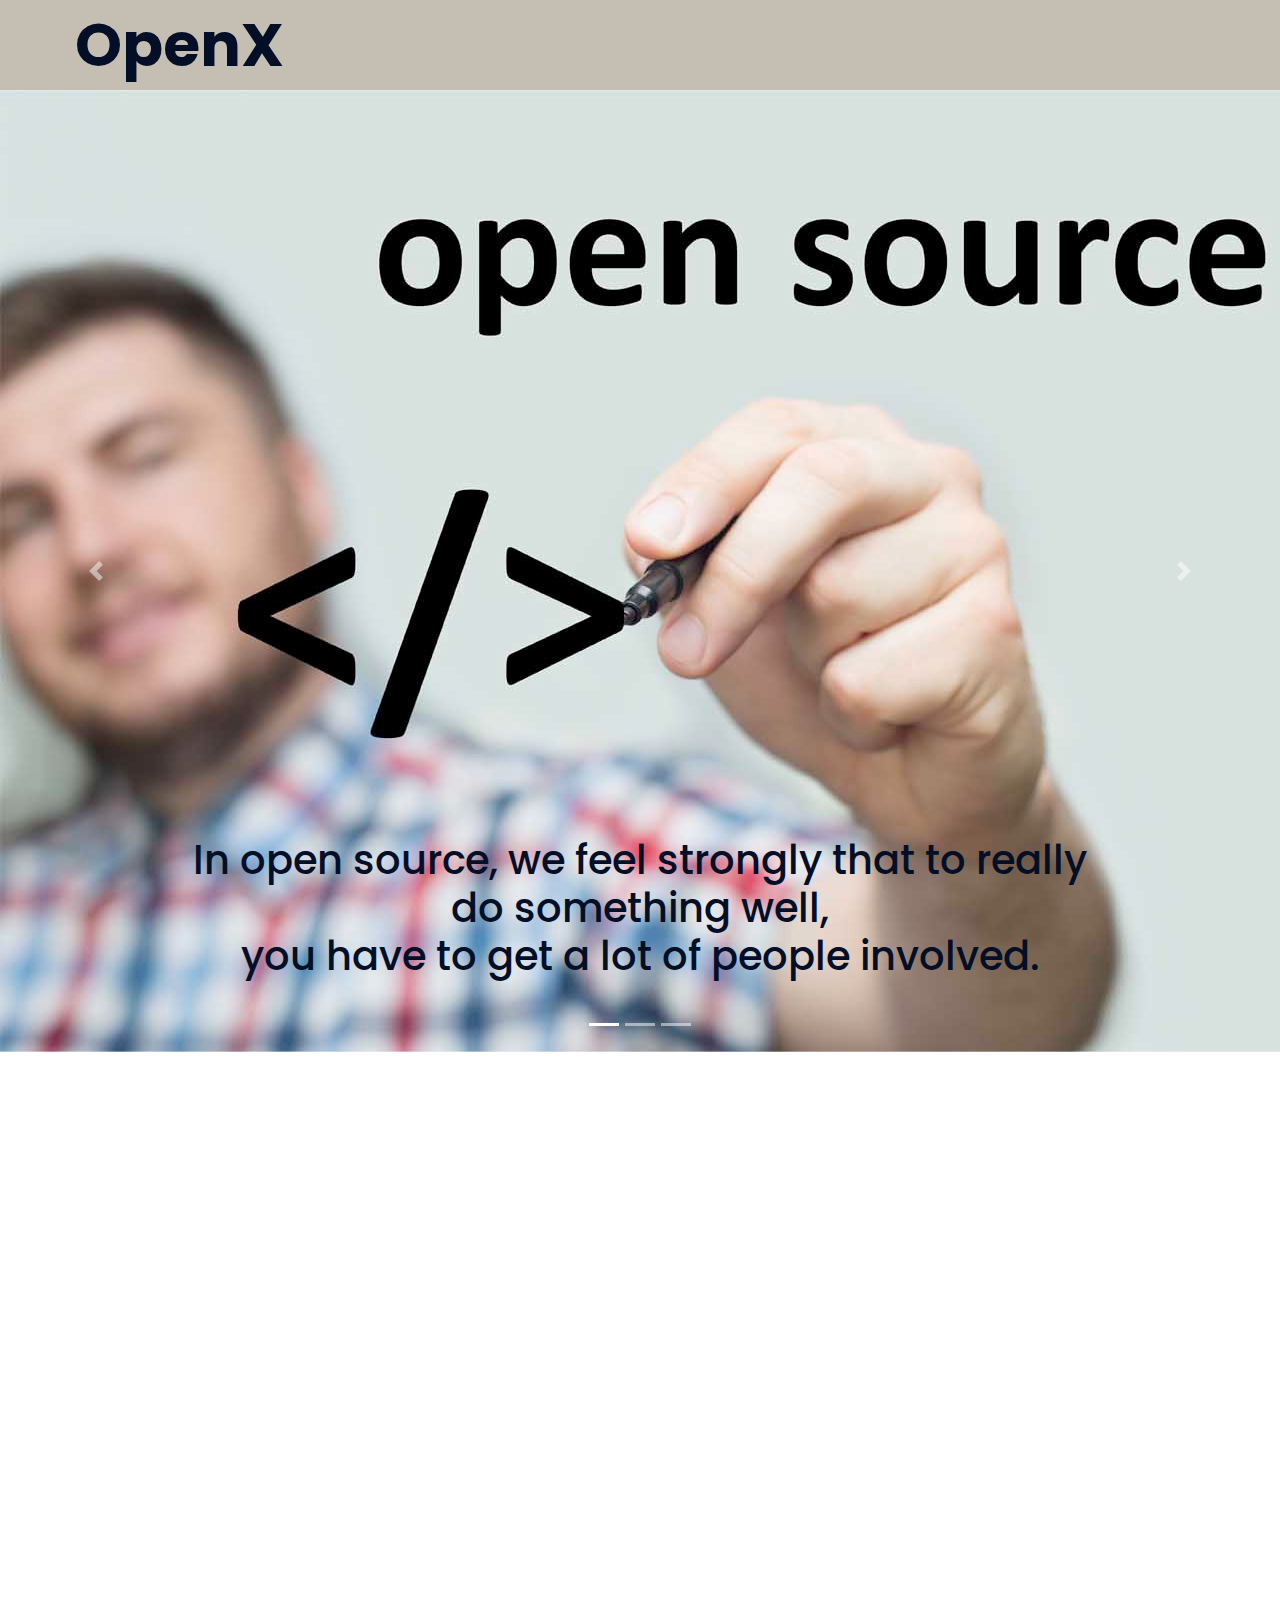
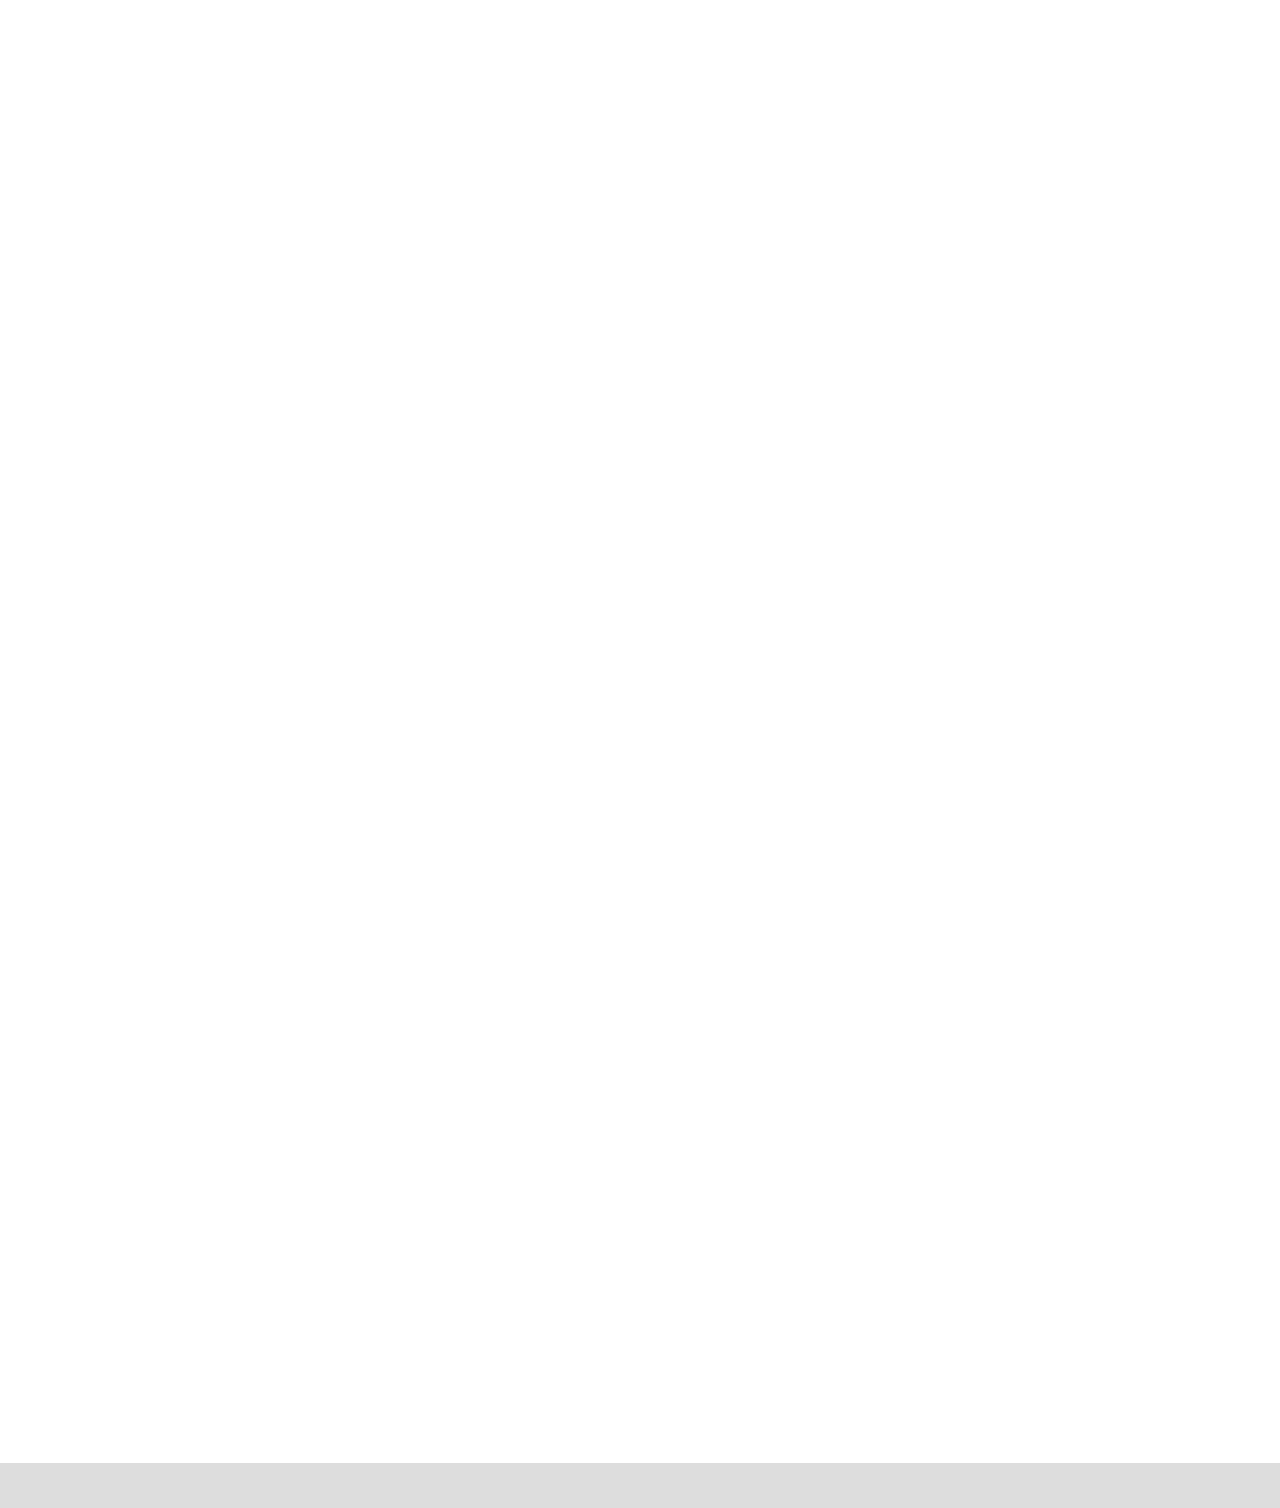
<file: construction-company-website-template/index.html>
<!DOCTYPE html>
<html lang="en">
    <head>
        <meta charset="utf-8">
        <title>OpenX</title>
        <meta content="width=device-width, initial-scale=1.0" name="viewport">
        <meta content="Construction Company Website Template" name="keywords">
        <meta content="Construction Company Website Template" name="description">

        <!-- Favicon -->
        <link href="img/favicon.ico" rel="icon">

        <!-- Google Font -->
        <link href="https://fonts.googleapis.com/css2?family=Poppins:wght@100;200;300;400;500;600;700;800;900&display=swap" rel="stylesheet">

        <!-- CSS Libraries -->
        <link href="https://stackpath.bootstrapcdn.com/bootstrap/4.4.1/css/bootstrap.min.css" rel="stylesheet">
        <link href="https://cdnjs.cloudflare.com/ajax/libs/font-awesome/5.10.0/css/all.min.css" rel="stylesheet">
        <link href="lib/flaticon/font/flaticon.css" rel="stylesheet"> 
        <link href="lib/animate/animate.min.css" rel="stylesheet">
        <link href="lib/owlcarousel/assets/owl.carousel.min.css" rel="stylesheet">
        <link href="lib/lightbox/css/lightbox.min.css" rel="stylesheet">
        <link href="lib/slick/slick.css" rel="stylesheet">
        <link href="lib/slick/slick-theme.css" rel="stylesheet">

        <!-- Template Stylesheet -->
        <link href="css/style.css" rel="stylesheet">
    </head>

    <body>
        <div class="wrapper">
            <!-- Top Bar Start -->
            <div class="top-bar">
                <div class="container-fluid">
                    <div class="row align-items-center">
                        <div class="col-lg-4 col-md-12">
                            <div class="logo">
                                <a href="index.html">
                                    <h1>OpenX</h1>
                                    <!-- <img src="img/logo.jpg" alt="Logo"> -->
                                </a>
                            </div>
                        </div>
                    </div>
                </div>
            </div>
            <!-- Top Bar End -->
 
            <!-- Carousel Start -->
            <div id="carousel" class="carousel slide" data-ride="carousel">
                <ol class="carousel-indicators">
                    <li data-target="#carousel" data-slide-to="0" class="active"></li>
                    <li data-target="#carousel" data-slide-to="1"></li>
                    <li data-target="#carousel" data-slide-to="2"></li>
                </ol>
                <div class="carousel-inner">
                    <div class="carousel-item active">
                        <img src="img/carousel-1.jpg" alt="Carousel Image">
                        <div class="carousel-caption">
                            <h1 class="animated fadeInRight">In open source, we feel strongly that to really do something well, <br>you have to get a lot of people involved.</h1>
                            <a class="btn animated fadeInUp" href="https://htmlcodex.com/construction-company-website-template"></a>
                        </div>
                    </div>

                    <div class="carousel-item">
                        <img src="img/carousel-2.jpg" alt="Carousel Image">
                        <div class="carousel-caption">
                            <p class="animated fadeInRight">Professional Builder</p>
                            <h1 class="animated fadeInLeft">We Build Your Home</h1>
                            <a class="btn animated fadeInUp" href="https://htmlcodex.com/construction-company-website-template">Contribute here</a>
                        </div>
                    </div>

                    <div class="carousel-item">
                        <img src="img/carousel-3.jpg" alt="Carousel Image">
                        <div class="carousel-caption">
                            <p class="animated fadeInRight">We Are Trusted</p>
                            <h1 class="animated fadeInLeft">For Your Dream Home</h1>
                            <a class="btn animated fadeInUp" href="https://htmlcodex.com/construction-company-website-template">Get A Quote</a>
                        </div>
                    </div>
                </div>

                <a class="carousel-control-prev" href="#carousel" role="button" data-slide="prev">
                    <span class="carousel-control-prev-icon" aria-hidden="true"></span>
                    <span class="sr-only">Previous</span>
                </a>
                <a class="carousel-control-next" href="#carousel" role="button" data-slide="next">
                    <span class="carousel-control-next-icon" aria-hidden="true"></span>
                    <span class="sr-only">Next</span>
                </a>
            </div>
            <!-- Carousel End -->

            <!-- About Start -->
            <div class="about wow fadeInUp" data-wow-delay="0.1s">
                <div class="container">
                    <div class="row align-items-center">
                        <div class="col-lg-5 col-md-6">
                            <div class="about-img">
                                <img src="img/about.jpg" alt="Image">
                            </div>
                        </div>
                        <div class="col-lg-7 col-md-6">
                            <div class="section-header text-left">
                                <p>Welcome to Builderz</p>
                                <h2>25 Years Experience</h2>
                            </div>
                            <div class="about-text">
                                <p>
                                    Lorem ipsum dolor sit amet, consectetur adipiscing elit. Phasellus nec pretium mi. Curabitur facilisis ornare velit non vulputate. Aliquam metus tortor, auctor id gravida condimentum, viverra quis sem.
                                </p>
                                <p>
                                    Lorem ipsum dolor sit amet, consectetur adipiscing elit. Phasellus nec pretium mi. Curabitur facilisis ornare velit non vulputate. Aliquam metus tortor, auctor id gravida condimentum, viverra quis sem. Curabitur non nisl nec nisi scelerisque maximus. Aenean consectetur convallis porttitor. Aliquam interdum at lacus non blandit.
                                </p>
                                <a class="btn" href="">Learn More</a>
                            </div>
                        </div>
                    </div>
                </div>
            </div>
            <!-- About End -->


            <!-- Fact Start -->
            <div class="fact">
                <div class="container-fluid">
                    <div class="row counters">
                        <div class="col-md-6 fact-left wow slideInLeft">
                            <div class="row">
                                <div class="col-6">
                                    <div class="fact-icon">
                                        <i class="flaticon-worker"></i>
                                    </div>
                                    <div class="fact-text">
                                        <h2 data-toggle="counter-up">109</h2>
                                        <p>Expert Workers</p>
                                    </div>
                                </div>
                                <div class="col-6">
                                    <div class="fact-icon">
                                        <i class="flaticon-building"></i>
                                    </div>
                                    <div class="fact-text">
                                        <h2 data-toggle="counter-up">485</h2>
                                        <p>Happy Clients</p>
                                    </div>
                                </div>
                            </div>
                        </div>
                        <div class="col-md-6 fact-right wow slideInRight">
                            <div class="row">
                                <div class="col-6">
                                    <div class="fact-icon">
                                        <i class="flaticon-address"></i>
                                    </div>
                                    <div class="fact-text">
                                        <h2 data-toggle="counter-up">789</h2>
                                        <p>Completed Projects</p>
                                    </div>
                                </div>
                                <div class="col-6">
                                    <div class="fact-icon">
                                        <i class="flaticon-crane"></i>
                                    </div>
                                    <div class="fact-text">
                                        <h2 data-toggle="counter-up">890</h2>
                                        <p>Running Projects</p>
                                    </div>
                                </div>
                            </div>
                        </div>
                    </div>
                </div>
            </div>
            <!-- Fact End -->

            <!-- Video Start -->
            <div class="video wow fadeIn" data-wow-delay="0.1s">
                <div class="container">
                    <button type="button" class="btn-play" data-toggle="modal" data-src="https://www.youtube.com/embed/DWRcNpR6Kdc" data-target="#videoModal">
                        <span></span>
                    </button>
                </div>
            </div>
            
            <div class="modal fade" id="videoModal" tabindex="-1" role="dialog" aria-labelledby="exampleModalLabel" aria-hidden="true">
                <div class="modal-dialog" role="document">
                    <div class="modal-content">
                        <div class="modal-body">
                            <button type="button" class="close" data-dismiss="modal" aria-label="Close">
                                <span aria-hidden="true">&times;</span>
                            </button>        
                            <!-- 16:9 aspect ratio -->
                            <div class="embed-responsive embed-responsive-16by9">
                                <iframe class="embed-responsive-item" src="" id="video"  allowscriptaccess="always" allow="autoplay"></iframe>
                            </div>
                        </div>
                    </div>
                </div>
            </div>
            <!-- Video End -->

            <!-- Testimonial Start -->
            <div class="testimonial wow fadeIn" data-wow-delay="0.1s">
                <div class="container">
                    <div class="row">
                        <div class="col-12">
                            <div class="testimonial-slider-nav">
                                <div class="slider-nav"><img src="img/testimonial-1.jpg" alt="Testimonial"></div>
                                <div class="slider-nav"><img src="img/testimonial-2.jpg" alt="Testimonial"></div>
                                <div class="slider-nav"><img src="img/testimonial-3.jpg" alt="Testimonial"></div>
                                <div class="slider-nav"><img src="img/testimonial-4.jpg" alt="Testimonial"></div>
                                <div class="slider-nav"><img src="img/testimonial-1.jpg" alt="Testimonial"></div>
                                <div class="slider-nav"><img src="img/testimonial-2.jpg" alt="Testimonial"></div>
                                <div class="slider-nav"><img src="img/testimonial-3.jpg" alt="Testimonial"></div>
                                <div class="slider-nav"><img src="img/testimonial-4.jpg" alt="Testimonial"></div>
                            </div>
                        </div>
                    </div>
                    <div class="row">
                        <div class="col-12">
                            <div class="testimonial-slider">
                                <div class="slider-item">
                                    <h3>Customer Name</h3>
                                    <h4>profession</h4>
                                    <p>Lorem ipsum dolor sit amet, consectetur adipiscing elit. Phasellus nec pretium mi. Curabitur facilisis ornare velit non vulputate. Aliquam metus tortor, auctor id gravida condimentum, viverra quis sem. Curabitur non nisl nec nisi scelerisque maximus.</p>
                                </div>
                                <div class="slider-item">
                                    <h3>Customer Name</h3>
                                    <h4>profession</h4>
                                    <p>Lorem ipsum dolor sit amet, consectetur adipiscing elit. Phasellus nec pretium mi. Curabitur facilisis ornare velit non vulputate. Aliquam metus tortor, auctor id gravida condimentum, viverra quis sem. Curabitur non nisl nec nisi scelerisque maximus.</p>
                                </div>
                                <div class="slider-item">
                                    <h3>Customer Name</h3>
                                    <h4>profession</h4>
                                    <p>Lorem ipsum dolor sit amet, consectetur adipiscing elit. Phasellus nec pretium mi. Curabitur facilisis ornare velit non vulputate. Aliquam metus tortor, auctor id gravida condimentum, viverra quis sem. Curabitur non nisl nec nisi scelerisque maximus.</p>
                                </div>
                                <div class="slider-item">
                                    <h3>Customer Name</h3>
                                    <h4>profession</h4>
                                    <p>Lorem ipsum dolor sit amet, consectetur adipiscing elit. Phasellus nec pretium mi. Curabitur facilisis ornare velit non vulputate. Aliquam metus tortor, auctor id gravida condimentum, viverra quis sem. Curabitur non nisl nec nisi scelerisque maximus.</p>
                                </div>
                                <div class="slider-item">
                                    <h3>Customer Name</h3>
                                    <h4>profession</h4>
                                    <p>Lorem ipsum dolor sit amet, consectetur adipiscing elit. Phasellus nec pretium mi. Curabitur facilisis ornare velit non vulputate. Aliquam metus tortor, auctor id gravida condimentum, viverra quis sem. Curabitur non nisl nec nisi scelerisque maximus.</p>
                                </div>
                                <div class="slider-item">
                                    <h3>Customer Name</h3>
                                    <h4>profession</h4>
                                    <p>Lorem ipsum dolor sit amet, consectetur adipiscing elit. Phasellus nec pretium mi. Curabitur facilisis ornare velit non vulputate. Aliquam metus tortor, auctor id gravida condimentum, viverra quis sem. Curabitur non nisl nec nisi scelerisque maximus.</p>
                                </div>
                                <div class="slider-item">
                                    <h3>Customer Name</h3>
                                    <h4>profession</h4>
                                    <p>Lorem ipsum dolor sit amet, consectetur adipiscing elit. Phasellus nec pretium mi. Curabitur facilisis ornare velit non vulputate. Aliquam metus tortor, auctor id gravida condimentum, viverra quis sem. Curabitur non nisl nec nisi scelerisque maximus.</p>
                                </div>
                                <div class="slider-item">
                                    <h3>Customer Name</h3>
                                    <h4>profession</h4>
                                    <p>Lorem ipsum dolor sit amet, consectetur adipiscing elit. Phasellus nec pretium mi. Curabitur facilisis ornare velit non vulputate. Aliquam metus tortor, auctor id gravida condimentum, viverra quis sem. Curabitur non nisl nec nisi scelerisque maximus.</p>
                                </div>
                            </div>
                        </div>
                    </div>
                </div>
            </div>
            <!-- Testimonial End -->


            
            <a href="#" class="back-to-top"><i class="fa fa-chevron-up"></i></a>
        </div>

        <!-- JavaScript Libraries -->
        <script src="https://code.jquery.com/jquery-3.4.1.min.js"></script>
        <script src="https://stackpath.bootstrapcdn.com/bootstrap/4.4.1/js/bootstrap.bundle.min.js"></script>
        <script src="lib/easing/easing.min.js"></script>
        <script src="lib/wow/wow.min.js"></script>
        <script src="lib/owlcarousel/owl.carousel.min.js"></script>
        <script src="lib/isotope/isotope.pkgd.min.js"></script>
        <script src="lib/lightbox/js/lightbox.min.js"></script>
        <script src="lib/waypoints/waypoints.min.js"></script>
        <script src="lib/counterup/counterup.min.js"></script>
        <script src="lib/slick/slick.min.js"></script>

        <!-- Template Javascript -->
        <script src="js/main.js"></script>
    </body>
</html>
</file>
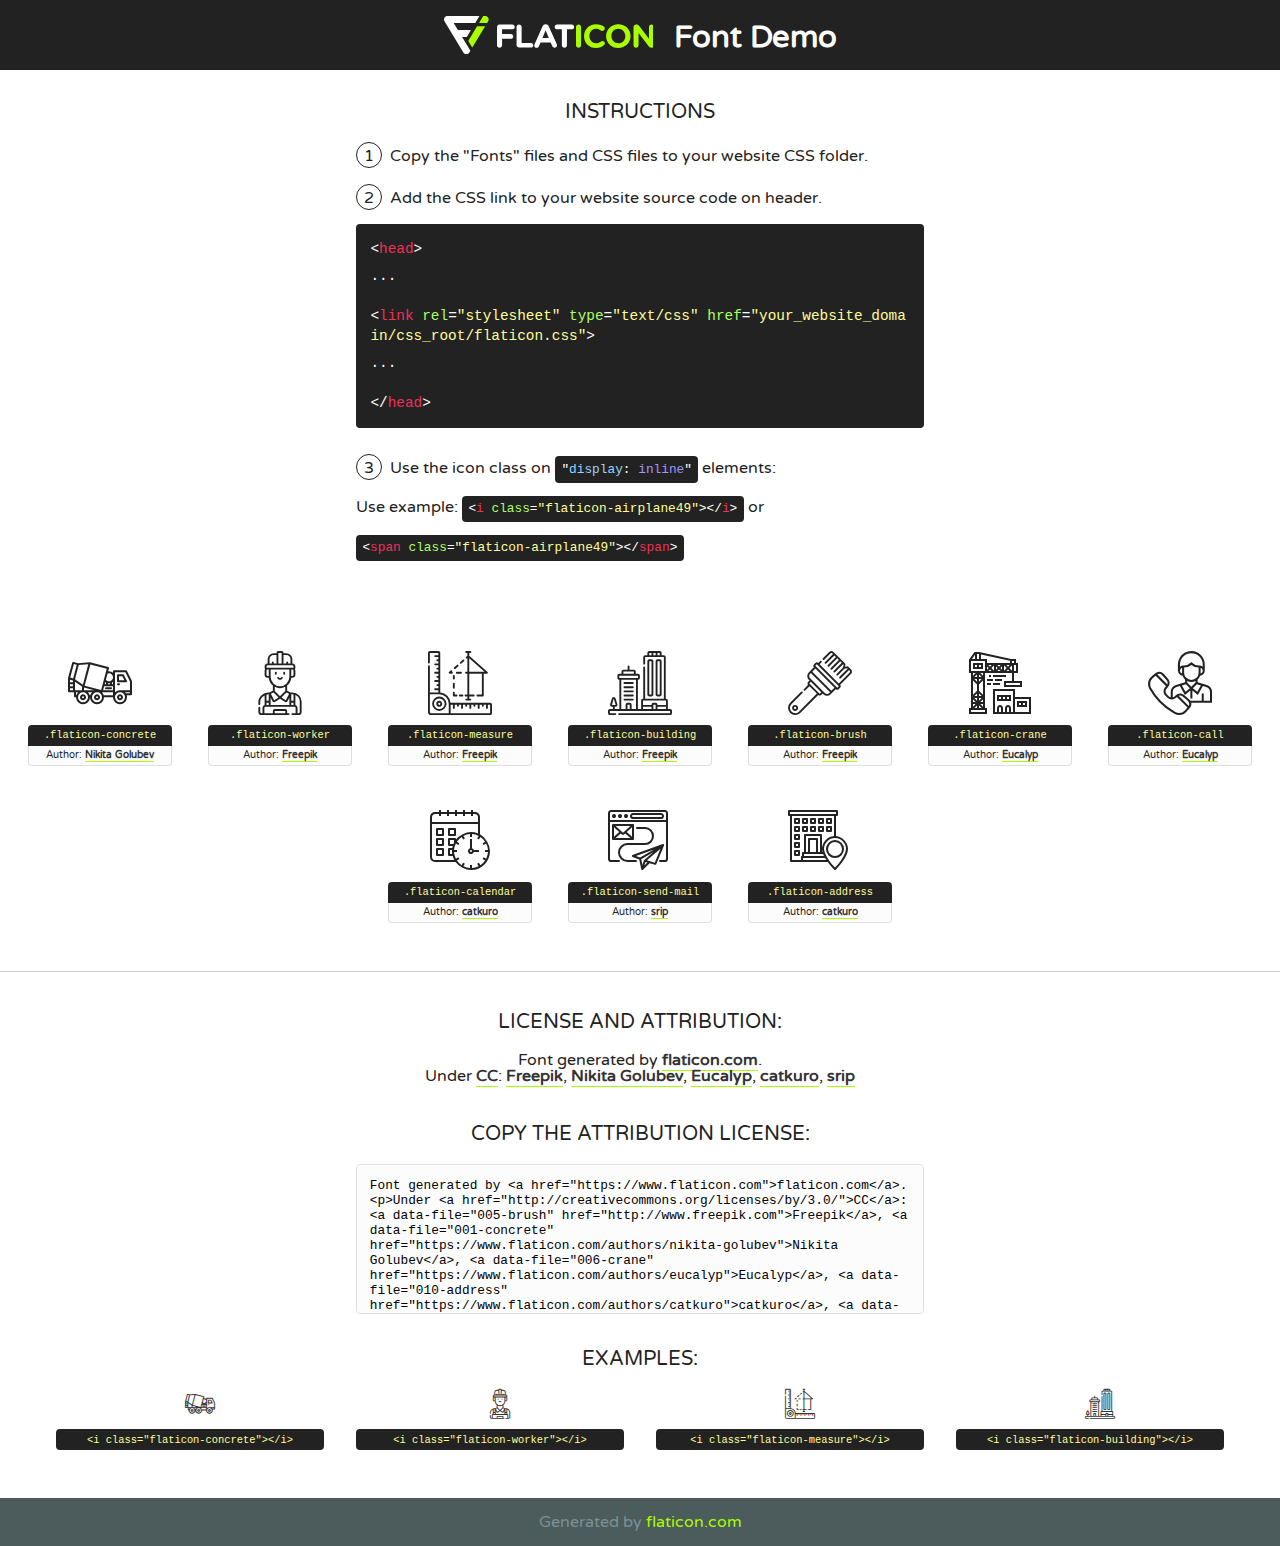
<file: construction-company-website-template/lib/flaticon/font/flaticon.html>
<!DOCTYPE html>
<!--
  Flaticon icon font: Flaticon
  Creation date: 23/08/2020 07:24
-->
<html>
<!DOCTYPE html>
<html>

<head>
    <title>Flaticon WebFont</title>
    <link href="http://fonts.googleapis.com/css?family=Varela+Round" rel="stylesheet" type="text/css" />
    <link rel="stylesheet" type="text/css" href="flaticon.css">
    <meta charset="UTF-8">
    <style>
    html, body, div, span, applet, object, iframe,
    h1, h2, h3, h4, h5, h6, p, blockquote, pre,
    a, abbr, acronym, address, big, cite, code,
    del, dfn, em, img, ins, kbd, q, s, samp,
    small, strike, strong, sub, sup, tt, var,
    b, u, i, center,
    dl, dt, dd, ol, ul, li,
    fieldset, form, label, legend,
    table, caption, tbody, tfoot, thead, tr, th, td,
    article, aside, canvas, details, embed, 
    figure, figcaption, footer, header, hgroup, 
    menu, nav, output, ruby, section, summary,
    time, mark, audio, video {
        margin: 0;
        padding: 0;
        border: 0;
        font-size: 100%;
        font: inherit;
        vertical-align: baseline;
    }
    /* HTML5 display-role reset for older browsers */
    article, aside, details, figcaption, figure, 
    footer, header, hgroup, menu, nav, section {
        display: block;
    }
    body {
        line-height: 1;
    }
    ol, ul {
        list-style: none;
    }
    blockquote, q {
        quotes: none;
    }
    blockquote:before, blockquote:after,
    q:before, q:after {
        content: '';
        content: none;
    }
    table {
        border-collapse: collapse;
        border-spacing: 0;
    }
    body {
        font-family: 'Varela Round', Helvetica, Arial, sans-serif;
        font-size: 16px;
        color: #222;
    }
    a {
        color: #333;
        border-bottom: 1px solid #a9fd00;
        font-weight: bold;
        text-decoration: none;
    }
    * {
        -moz-box-sizing: border-box;
        -webkit-box-sizing: border-box;
        box-sizing: border-box;
        margin: 0;
        padding: 0;
    }
    [class^="flaticon-"]:before, [class*=" flaticon-"]:before, [class^="flaticon-"]:after, [class*=" flaticon-"]:after {
        font-family: Flaticon;
        font-size: 30px;
        font-style: normal;
        margin-left: 20px;
        color: #333;
    }
    .wrapper {
        max-width: 600px;
        margin: auto;
        padding: 0 1em;
    }
    .title {
        font-size: 1.25em;
        text-align: center;
        margin-bottom: 1em;
        text-transform: uppercase;
    }
    header {
        text-align: center;
        background-color: #222;
        color: #fff;
        padding: 1em;
    }
    header .logo {
        width: 210px;
        height: 38px;
        display: inline-block;
        vertical-align: middle;
        margin-right: 1em;
        border: none;
    }
    header strong {
        font-size: 1.95em;
        font-weight: bold;
        vertical-align: middle;
        margin-top: 5px;
        display: inline-block;
    }
    .demo {
        margin: 2em auto;
        line-height: 1.25em;
    }
    .demo ul li {
        margin-bottom: 1em;
    }
    .demo ul li .num {
        color: #222;
        border-radius: 20px;
        display: inline-block;
        width: 26px;
        padding: 3px;
        height: 26px;
        text-align: center;
        margin-right: 0.5em;
        border: 1px solid #222;
    }
    .demo ul li code {
        background-color: #222;
        border-radius: 4px;
        padding: 0.25em 0.5em;
        display: inline-block;
        color: #fff;
        font-family: Consolas,Monaco,Lucida Console,Liberation Mono,DejaVu Sans Mono,Bitstream Vera Sans Mono,Courier New, monospace;
        font-weight: lighter;
        margin-top: 1em;
        font-size: 0.8em;
        word-break: break-all;
    }
    .demo ul li code.big {
        padding: 1em;
        font-size: 0.9em;
    }
    .demo ul li code .red {
        color: #EF3159;
    }
    .demo ul li code .green {
        color: #ACFF65;
    }
    .demo ul li code .yellow {
        color: #FFFF99;
    }
    .demo ul li code .blue {
        color: #99D3FF;
    }
    .demo ul li code .purple {
        color: #A295FF;
    }
    .demo ul li code .dots {
        margin-top: 0.5em;
        display: block;
    }
    #glyphs {
        border-bottom: 1px solid #ccc;
        padding: 2em 0;
        text-align: center;
    }
    .glyph {
        display: inline-block;
        width: 9em;
        margin: 1em;
        text-align: center;
        vertical-align: top;
        background: #FFF;
    }
    .glyph .glyph-icon {
        padding: 10px;
        display: block;
        font-family:"Flaticon";
        font-size: 64px;
        line-height: 1;
    }
    .glyph .glyph-icon:before {
        font-size: 64px;
        color: #222;
        margin-left: 0;
    }
    .class-name {
        font-size: 0.65em;
        background-color: #222;
        color: #fff;
        border-radius: 4px 4px 0 0;
        padding: 0.5em;
        color: #FFFF99;
        font-family: Consolas,Monaco,Lucida Console,Liberation Mono,DejaVu Sans Mono,Bitstream Vera Sans Mono,Courier New, monospace;
    }
    .author-name {
        font-size: 0.6em;
        background-color: #fcfcfd;
        border: 1px solid #DEDEE4;
        border-top: 0;
        border-radius: 0 0 4px 4px;
        padding: 0.5em;
    }
    .class-name:last-child {
        font-size: 10px;
        color:#888;
    }
    .class-name:last-child a {
        font-size: 10px;
        color:#555;
    }
    .class-name:last-child a:hover {
        color:#a9fd00;
    }
    .glyph > input {
        display: block;
        width: 100px;
        margin: 5px auto;
        text-align: center;
        font-size: 12px;
        cursor: text;
    }
    .glyph > input.icon-input {
        font-family:"Flaticon";
        font-size: 16px;
        margin-bottom: 10px;
    }
    .attribution .title {
        margin-top: 2em;
    }
    .attribution textarea {
        background-color: #fcfcfd;
        padding: 1em;
        border: none;
        box-shadow: none;
        border: 1px solid #DEDEE4;
        border-radius: 4px;
        resize: none;
        width: 100%;
        height: 150px;
        font-size: 0.8em;
        font-family: Consolas,Monaco,Lucida Console,Liberation Mono,DejaVu Sans Mono,Bitstream Vera Sans Mono,Courier New, monospace;
        -webkit-appearance: none;
    }
    .iconsuse {
        margin: 2em auto;
        text-align: center;
        max-width: 1200px;
    }
    .iconsuse:after {
        content: '';
        display: table;
        clear: both;
    }
    .iconsuse .image {
        float: left;
        width: 25%;
        padding: 0 1em;
    }
    .iconsuse .image p {
        margin-bottom: 1em;
    }
    .iconsuse .image span {
        display: block;
        font-size: 0.65em;
        background-color: #222;
        color: #fff;
        border-radius: 4px;
        padding: 0.5em;
        color: #FFFF99;
        margin-top: 1em;
        font-family: Consolas,Monaco,Lucida Console,Liberation Mono,DejaVu Sans Mono,Bitstream Vera Sans Mono,Courier New, monospace;
    }
    #footer {
        text-align: center;
        background-color: #4C5B5C;
        color: #7c9192;
        padding: 1em;
    }
    #footer a {
        border: none;
        color: #a9fd00;
        font-weight: normal;
    }
    @media (max-width: 960px) {
        .iconsuse .image {
            width: 50%;
        }
    }
    @media (max-width: 560px) {
        .iconsuse .image {
            width: 100%;
        }
    }
    </style>
</head>

<body class="characters-off">

    <header>
        <a href="https://www.flaticon.com" target="_blank" class="logo">
            <svg version="1.1" xmlns="http://www.w3.org/2000/svg" xmlns:xlink="http://www.w3.org/1999/xlink" xmlns:a="http://ns.adobe.com/AdobeSVGViewerExtensions/3.0/" viewBox="0 0 560.875 102.036" enable-background="new 0 0 560.875 102.036" xml:space="preserve">
                <defs>
                </defs>
                <g>
                    <g class="letters">
                        <path fill="#ffffff" d="M141.596,29.675c0-3.777,2.985-6.767,6.764-6.767h34.438c3.426,0,6.15,2.728,6.15,6.15
                        c0,3.43-2.724,6.149-6.15,6.149h-27.674v13.091h23.719c3.429,0,6.151,2.724,6.151,6.15c0,3.43-2.723,6.149-6.151,6.149h-23.719
                        v17.574c0,3.773-2.986,6.761-6.764,6.761c-3.779,0-6.764-2.989-6.764-6.761V29.675z"></path>
                        <path fill="#ffffff" d="M193.844,29.149c0-3.781,2.985-6.767,6.764-6.767c3.776,0,6.763,2.985,6.763,6.767v42.957h25.039
                        c3.426,0,6.149,2.726,6.149,6.153c0,3.425-2.723,6.15-6.149,6.15h-31.802c-3.779,0-6.764-2.986-6.764-6.768V29.149z"></path>
                        <path fill="#ffffff" d="M241.891,75.71l21.438-48.407c1.492-3.341,4.215-5.357,7.906-5.357h0.792
                        c3.686,0,6.323,2.017,7.815,5.357l21.439,48.407c0.436,0.967,0.701,1.845,0.701,2.723c0,3.602-2.809,6.501-6.414,6.501
                        c-3.161,0-5.269-1.845-6.499-4.655l-4.132-9.661h-27.059l-4.301,10.102c-1.144,2.631-3.426,4.214-6.237,4.214
                        c-3.517,0-6.24-2.81-6.24-6.325C241.1,77.64,241.451,76.677,241.891,75.71z M279.932,58.666l-8.521-20.297l-8.526,20.297H279.932
                        z"></path>
                        <path fill="#ffffff" d="M314.864,35.387H301.86c-3.429,0-6.239-2.813-6.239-6.238c0-3.429,2.811-6.24,6.239-6.24h39.533
                        c3.426,0,6.237,2.811,6.237,6.24c0,3.425-2.811,6.238-6.237,6.238h-13.001v42.785c0,3.773-2.99,6.761-6.764,6.761
                        c-3.779,0-6.764-2.989-6.764-6.761V35.387z"></path>
                        <path fill="#A9FD00" d="M352.615,29.149c0-3.781,2.985-6.767,6.767-6.767c3.774,0,6.761,2.985,6.761,6.767v49.024
                        c0,3.773-2.987,6.761-6.761,6.761c-3.781,0-6.767-2.989-6.767-6.761V29.149z"></path>
                        <path fill="#A9FD00" d="M374.132,53.836v-0.179c0-17.481,13.178-31.801,32.065-31.801c9.22,0,15.459,2.458,20.557,6.238
                        c1.402,1.054,2.637,2.985,2.637,5.357c0,3.692-2.985,6.59-6.681,6.59c-1.845,0-3.071-0.702-4.044-1.319
                        c-3.776-2.813-7.729-4.393-12.562-4.393c-10.364,0-17.831,8.611-17.831,19.154v0.173c0,10.542,7.291,19.329,17.831,19.329
                        c5.715,0,9.492-1.756,13.359-4.834c1.049-0.874,2.458-1.491,4.039-1.491c3.429,0,6.325,2.813,6.325,6.236
                        c0,2.106-1.056,3.78-2.282,4.834c-5.539,4.834-12.036,7.733-21.878,7.733C387.572,85.464,374.132,71.493,374.132,53.836z"></path>
                        <path fill="#A9FD00" d="M433.009,53.836v-0.179c0-17.481,13.79-31.801,32.766-31.801c18.981,0,32.592,14.143,32.592,31.628v0.173
                        c0,17.483-13.785,31.807-32.769,31.807C446.625,85.464,433.009,71.32,433.009,53.836z M484.224,53.836v-0.179
                        c0-10.539-7.725-19.326-18.626-19.326c-10.893,0-18.449,8.611-18.449,19.154v0.173c0,10.542,7.73,19.329,18.626,19.329
                        C476.676,72.986,484.224,64.378,484.224,53.836z"></path>
                        <path fill="#A9FD00" d="M506.233,29.321c0-3.774,2.99-6.763,6.767-6.763h1.401c3.252,0,5.183,1.583,7.029,3.953l26.093,34.265
                        V29.059c0-3.692,2.99-6.677,6.681-6.677c3.683,0,6.671,2.985,6.671,6.677v48.934c0,3.78-2.987,6.765-6.764,6.765h-0.436
                        c-3.257,0-5.188-1.581-7.034-3.953l-27.056-35.492v32.944c0,3.687-2.985,6.676-6.678,6.676c-3.683,0-6.673-2.989-6.673-6.676
                        V29.321z"></path>
                    </g>
                    <g class="insignia">
                        <path fill="#ffffff" d="M48.372,56.137h12.517l11.156-18.537H37.186L25.688,18.539h57.825L94.668,0H9.271
                        C5.925,0,2.842,1.801,1.198,4.716c-1.644,2.907-1.593,6.482,0.134,9.343l50.38,83.501c1.678,2.781,4.689,4.476,7.938,4.476
                        c3.246,0,6.257-1.695,7.935-4.476l2.898-4.804L48.372,56.137z"></path>
                        <g class="i">
                            <path fill="#A9FD00" d="M93.575,18.539h0.031v0.004l21.652,0.004l2.705-4.488c1.727-2.861,1.778-6.436,0.133-9.343
                            C116.454,1.801,113.371,0,110.026,0h-5.294L93.575,18.539z"></path>
                            <polygon fill="#A9FD00" points="88.291,27.356 64.725,66.486 75.519,84.404 109.942,27.356"></polygon>
                        </g>
                    </g>
                </g>
            </svg>
        </a>
        <strong>Font Demo</strong>
    </header>


    <section class="demo wrapper">

        <p class="title">Instructions</p>

        <ul>
            <li>
                <span class="num">1</span>Copy the "Fonts" files and CSS files to your website CSS folder.
            </li>
            <li>
                <span class="num">2</span>Add the CSS link to your website source code on header.
                <code class="big">
                    &lt;<span class="red">head</span>&gt;
                    <br/><span class="dots">...</span>
                    <br/>&lt;<span class="red">link</span> <span class="green">rel</span>=<span class="yellow">"stylesheet"</span> <span class="green">type</span>=<span class="yellow">"text/css"</span> <span class="green">href</span>=<span class="yellow">"your_website_domain/css_root/flaticon.css"</span>&gt;
                    <br/><span class="dots">...</span>
                    <br/>&lt;/<span class="red">head</span>&gt;
                </code>
            </li>

            <li>
                <p>
                    <span class="num">3</span>Use the icon class on <code>"<span class="blue">display</span>:<span class="purple"> inline</span>"</code> elements:
                    <br />
                    Use example: <code>&lt;<span class="red">i</span> <span class="green">class</span>=<span class="yellow">&quot;flaticon-airplane49&quot;</span>&gt;&lt;/<span class="red">i</span>&gt;</code> or <code>&lt;<span class="red">span</span> <span class="green">class</span>=<span class="yellow">&quot;flaticon-airplane49&quot;</span>&gt;&lt;/<span class="red">span</span>&gt;</code>
            </li>
        </ul>

    </section>




   <section id="glyphs">          
    
      
        <div class="glyph"><div class="glyph-icon flaticon-concrete"></div>
            <div class="class-name">.flaticon-concrete</div>
            <div class="author-name">Author: <a data-file="001-concrete" href="https://www.flaticon.com/authors/nikita-golubev">Nikita Golubev</a> </div> 
        </div>        
        
        <div class="glyph"><div class="glyph-icon flaticon-worker"></div>
            <div class="class-name">.flaticon-worker</div>
            <div class="author-name">Author: <a data-file="002-worker" href="http://www.freepik.com">Freepik</a> </div> 
        </div>        
        
        <div class="glyph"><div class="glyph-icon flaticon-measure"></div>
            <div class="class-name">.flaticon-measure</div>
            <div class="author-name">Author: <a data-file="003-measure" href="http://www.freepik.com">Freepik</a> </div> 
        </div>        
        
        <div class="glyph"><div class="glyph-icon flaticon-building"></div>
            <div class="class-name">.flaticon-building</div>
            <div class="author-name">Author: <a data-file="004-building" href="http://www.freepik.com">Freepik</a> </div> 
        </div>        
        
        <div class="glyph"><div class="glyph-icon flaticon-brush"></div>
            <div class="class-name">.flaticon-brush</div>
            <div class="author-name">Author: <a data-file="005-brush" href="http://www.freepik.com">Freepik</a> </div> 
        </div>        
        
        <div class="glyph"><div class="glyph-icon flaticon-crane"></div>
            <div class="class-name">.flaticon-crane</div>
            <div class="author-name">Author: <a data-file="006-crane" href="https://www.flaticon.com/authors/eucalyp">Eucalyp</a> </div> 
        </div>        
        
        <div class="glyph"><div class="glyph-icon flaticon-call"></div>
            <div class="class-name">.flaticon-call</div>
            <div class="author-name">Author: <a data-file="007-call" href="https://www.flaticon.com/authors/eucalyp">Eucalyp</a> </div> 
        </div>        
        
        <div class="glyph"><div class="glyph-icon flaticon-calendar"></div>
            <div class="class-name">.flaticon-calendar</div>
            <div class="author-name">Author: <a data-file="008-calendar" href="https://www.flaticon.com/authors/catkuro">catkuro</a> </div> 
        </div>        
        
        <div class="glyph"><div class="glyph-icon flaticon-send-mail"></div>
            <div class="class-name">.flaticon-send-mail</div>
            <div class="author-name">Author: <a data-file="009-send-mail" href="https://www.flaticon.com/authors/srip">srip</a> </div> 
        </div>        
        
        <div class="glyph"><div class="glyph-icon flaticon-address"></div>
            <div class="class-name">.flaticon-address</div>
            <div class="author-name">Author: <a data-file="010-address" href="https://www.flaticon.com/authors/catkuro">catkuro</a> </div> 
        </div>        
        

    </section>



    <section class="attribution wrapper"   style="text-align:center;">

      <div class="title">License and attribution:</div><div class="attrDiv">Font generated by <a href="https://www.flaticon.com">flaticon.com</a>. <div><p>Under <a href="http://creativecommons.org/licenses/by/3.0/">CC</a>: <a data-file="005-brush" href="http://www.freepik.com">Freepik</a>, <a data-file="001-concrete" href="https://www.flaticon.com/authors/nikita-golubev">Nikita Golubev</a>, <a data-file="006-crane" href="https://www.flaticon.com/authors/eucalyp">Eucalyp</a>, <a data-file="010-address" href="https://www.flaticon.com/authors/catkuro">catkuro</a>, <a data-file="009-send-mail" href="https://www.flaticon.com/authors/srip">srip</a></p>  </div>
      </div>
      <div class="title">Copy the Attribution License:</div>

    <textarea onclick="this.focus();this.select();">Font generated by &lt;a href=&quot;https://www.flaticon.com&quot;&gt;flaticon.com&lt;/a&gt;. <p>Under <a href="http://creativecommons.org/licenses/by/3.0/">CC</a>: <a data-file="005-brush" href="http://www.freepik.com">Freepik</a>, <a data-file="001-concrete" href="https://www.flaticon.com/authors/nikita-golubev">Nikita Golubev</a>, <a data-file="006-crane" href="https://www.flaticon.com/authors/eucalyp">Eucalyp</a>, <a data-file="010-address" href="https://www.flaticon.com/authors/catkuro">catkuro</a>, <a data-file="009-send-mail" href="https://www.flaticon.com/authors/srip">srip</a></p>  
     </textarea>

    </section>

    <section class="iconsuse">

          <div class="title">Examples:</div>            
             
            <div class="image">
                <p>
                    <i class="glyph-icon flaticon-concrete"></i> 
                    <span>&lt;i class=&quot;flaticon-concrete&quot;&gt;&lt;/i&gt;</span>
                </p>
            </div>
            
            <div class="image">
                <p>
                    <i class="glyph-icon flaticon-worker"></i> 
                    <span>&lt;i class=&quot;flaticon-worker&quot;&gt;&lt;/i&gt;</span>
                </p>
            </div>
            
            <div class="image">
                <p>
                    <i class="glyph-icon flaticon-measure"></i> 
                    <span>&lt;i class=&quot;flaticon-measure&quot;&gt;&lt;/i&gt;</span>
                </p>
            </div>
            
            <div class="image">
                <p>
                    <i class="glyph-icon flaticon-building"></i> 
                    <span>&lt;i class=&quot;flaticon-building&quot;&gt;&lt;/i&gt;</span>
                </p>
            </div>
                       
        </div>
                            
    </section>

<div id="footer">
    <div>Generated by <a href="https://www.flaticon.com">flaticon.com</a>
    </div>
</div>



</body>
</html>
</file>
<file: construction-company-website-template/lib/flaticon/font/flaticon.css>
/*
  	Flaticon icon font: Flaticon
  	Creation date: 23/08/2020 07:24
  	*/

@font-face {
  font-family: "Flaticon";
  src: url("./Flaticon.eot");
  src: url("./Flaticon.eot?#iefix") format("embedded-opentype"),
       url("./Flaticon.woff2") format("woff2"),
       url("./Flaticon.woff") format("woff"),
       url("./Flaticon.ttf") format("truetype"),
       url("./Flaticon.svg#Flaticon") format("svg");
  font-weight: normal;
  font-style: normal;
}

@media screen and (-webkit-min-device-pixel-ratio:0) {
  @font-face {
    font-family: "Flaticon";
    src: url("./Flaticon.svg#Flaticon") format("svg");
  }
}

[class^="flaticon-"]:before, [class*=" flaticon-"]:before,
[class^="flaticon-"]:after, [class*=" flaticon-"]:after {   
  font-family: Flaticon;
        font-size: 20px;
font-style: normal;
margin-left: 20px;
}

.flaticon-concrete:before { content: "\f100"; }
.flaticon-worker:before { content: "\f101"; }
.flaticon-measure:before { content: "\f102"; }
.flaticon-building:before { content: "\f103"; }
.flaticon-brush:before { content: "\f104"; }
.flaticon-crane:before { content: "\f105"; }
.flaticon-call:before { content: "\f106"; }
.flaticon-calendar:before { content: "\f107"; }
.flaticon-send-mail:before { content: "\f108"; }
.flaticon-address:before { content: "\f109"; }
</file>
<file: construction-company-website-template/css/style.css>
/*******************************/
/********* General CSS *********/
/*******************************/
body {
    color: #666666;
    background: #dddddd;
    font-family: 'Poppins', sans-serif;
    font-weight: 400;
}

h1,
h2, 
h3, 
h4,
h5, 
h6 {
    color: #030f27;
}

a {
    color: #666666;
    transition: .3s;
}

a:hover,
a:active,
a:focus {
    color: #b9b19e;
    outline: none;
    text-decoration: none;
}

.btn:focus {
    box-shadow: none;
}

.wrapper {
    position: relative;
    width: 100%;
    max-width: 1366px;
    margin: 0 auto;
    background: #ffffff;
}

.back-to-top {
    position: fixed;
    display: none;
    background: #cec8bc;
    color: #121518;
    width: 44px;
    height: 44px;
    text-align: center;
    line-height: 1;
    font-size: 22px;
    right: 15px;
    bottom: 15px;
    transition: background 0.5s;
    z-index: 9;
}

.back-to-top:hover {
    color: #bbb5a9;
    background: #121518;
}

.back-to-top i {
    padding-top: 10px;
}

.btn {
    transition: .3s;
}


/**********************************/
/********** Top Bar CSS ***********/
/**********************************/
.top-bar {
    position: relative;
    height: 90px;
    background: #c4beb3;
}

.top-bar .logo {
    padding: 15px 0;
    text-align: left;
    overflow: hidden;
}

.top-bar .logo h1 {
    margin: 0;
    color: #030f27;
    font-size: 60px;
    line-height: 60px;
    font-weight: 700;
}

.top-bar .logo img {
    max-width: 100%;
    max-height: 60px;
}

.top-bar .top-bar-item {
    display: flex;
    align-items: center;
    justify-content: flex-end;
}

.top-bar .top-bar-icon {
    width: 40px;
    display: flex;
    align-items: center;
    justify-content: center;
}

.top-bar .top-bar-icon [class^="flaticon-"]::before {
    margin: 0;
    color: #030f27;
    font-size: 40px;
}

.top-bar .top-bar-text {
    padding-left: 15px;
}

.top-bar .top-bar-text h3 {
    margin: 0 0 5px 0;
    color: #030f27;
    font-size: 16px;
    font-weight: 400;
}

.top-bar .top-bar-text p {
    margin: 0;
    color: #030f27;
    font-size: 13px;
    font-weight: 400;
}

@media (min-width: 992px) {
    .top-bar {
        padding: 0 60px;
    }
}

@media (max-width: 991.98px) {
    .top-bar .logo {
        text-align: center;
    }
}

/*******************************/
/******* Page Header CSS *******/
/*******************************/
.page-header {
    position: relative;
    margin-bottom: 45px;
    padding: 90px 0;
    text-align: center;
    background: #c2bcb0;
}

.page-header h2 {
    position: relative;
    color: #030f27;
    font-size: 60px;
    font-weight: 700;
    margin-bottom: 20px;
    padding-bottom: 5px;
}

.page-header h2::after {
    position: absolute;
    content: "";
    width: 100px;
    height: 2px;
    left: calc(50% - 50px);
    bottom: 0;
    background: #030f27;
}

.page-header a {
    position: relative;
    padding: 0 12px;
    font-size: 22px;
    color: #030f27;
}

.page-header a:hover {
    color: #ffffff;
}

.page-header a::after {
    position: absolute;
    content: "/";
    width: 8px;
    height: 8px;
    top: -2px;
    right: -7px;
    text-align: center;
    color: #121518;
}

.page-header a:last-child::after {
    display: none;
}

@media (max-width: 991.98px) {
    .page-header {
        padding: 60px 0;
    }
    
    .page-header h2 {
        font-size: 45px;
    }
    
    .page-header a {
        font-size: 20px;
    }
}

@media (max-width: 767.98px) {
    .page-header {
        padding: 45px 0;
    }
    
    .page-header h2 {
        font-size: 35px;
    }
    
    .page-header a {
        font-size: 18px;
    }
}


/*******************************/
/******* Section Header ********/
/*******************************/
.section-header {
    position: relative;
    width: 100%;
    margin-bottom: 45px;
}

.section-header p {
    color: #c0b7a2;
    font-size: 18px;
    font-weight: 600;
    margin-bottom: 5px;
}

.section-header h2 {
    margin: 0;
    position: relative;
    font-size: 50px;
    font-weight: 700;
}

@media (max-width: 767.98px) {
    .section-header h2 {
        font-size: 30px;
    }
}


/*******************************/
/********** About CSS **********/
/*******************************/
.about {
    position: relative;
    width: 100%;
    padding: 45px 0;
}

.about .section-header {
    margin-bottom: 30px;
}

.about .about-img {
    position: relative;
    height: 100%;
}

.about .about-img img {
    width: 100%;
    height: 100%;
    object-fit: cover;
}

.about .about-text p {
    font-size: 16px;
}

.about .about-text a.btn {
    position: relative;
    margin-top: 15px;
    padding: 15px 35px;
    font-size: 16px;
    font-weight: 500;
    letter-spacing: 1px;
    color: #030f27;
    border-radius: 0;
    background: #c0b8a7;
    transition: .3s;
}

.about .about-text a.btn:hover {
    color: #cfc9bc;
    background: #030f27;
}

@media (max-width: 767.98px) {
    .about .about-img {
        margin-bottom: 30px;
        height: auto;
    }
}


/*******************************/
/********** Fact CSS ***********/
/*******************************/
.fact {
    position: relative;
    width: 100%;
    padding: 45px 0;
}

.fact .col-6 {
    display: flex;
    align-items: flex-start;
}

.fact .fact-icon {
    position: relative;
    margin: 7px 15px 0 15px;
    width: 60px;
    display: flex;
    align-items: center;
    justify-content: center;
}

.fact .fact-icon [class^="flaticon-"]::before {
    margin: 0;
    font-size: 60px;
    line-height: 60px;
    background-image: linear-gradient(#ffffff, #cfc8ba);
    -webkit-background-clip: text;
    -webkit-text-fill-color: transparent;
}

.fact .fact-right .fact-icon [class^="flaticon-"]::before {
    background-image: linear-gradient(#ffffff, #030f27);
}

.fact .fact-left,
.fact .fact-right {
    padding-top: 60px;
    padding-bottom: 60px;
}

.fact .fact-text h2 {
    font-size: 35px;
    font-weight: 700;
}

.fact .fact-text p {
    margin: 0;
    font-size: 16px;
    font-weight: 600;
    text-transform: uppercase;
}

.fact .fact-left {
    color: #cec6b6;
    background: #030f27;
}

.fact .fact-right {
    color: #030f27;
    background: #c0bbb1;
}

.fact .fact-left h2 {
    color: #cec6b6;
}


/*******************************/
/********* Service CSS *********/
/*******************************/
.service {
    position: relative;
    width: 100%;
    padding: 45px 0 15px 0;
}

.service .service-item {
    position: relative;
    width: 100%;
    text-align: center;
    margin-bottom: 30px;
}

.service .service-img {
    position: relative;
    overflow: hidden;
}

.service .service-img img {
    width: 100%;
}

.service .service-overlay {
    position: absolute;
    width: 100%;
    height: 100%;
    top: 0;
    left: 0;
    padding: 30px;
    display: flex;
    align-items: center;
    justify-content: center;
    background: rgba(3, 15, 39, .7);
    transition: .5s;
    opacity: 0;
}

.service .service-item:hover .service-overlay {
    opacity: 1;
}

.service .service-overlay p {
    margin: 0;
    color: #ffffff;
}

.service .service-text {
    display: flex;
    align-items: center;
    height: 60px;
    background: #030f27;
    overflow: hidden;
    white-space: nowrap;
    text-overflow: ellipsis;
}

.service .service-text h3 {
    margin: 0;
    padding: 0 15px 0 25px;
    width: calc(100% - 60px);
    font-size: 20px;
    font-weight: 700;
    color: #c2b9a6;
    text-align: left;
    overflow: hidden;
    white-space: nowrap;
    text-overflow: ellipsis;
}

.service .service-item a.btn {
    width: 60px;
    height: 60px;
    padding: 3px 0 0 3px;
    display: flex;
    align-items: center;
    justify-content: center;
    font-size: 60px;
    line-height: 60px;
    font-weight: 100;
    color: #030f27;
    background: #b6b1a8;
    border-radius: 0;
    transition: .3s;
}

.service .service-item:hover a.btn {
    color: #ffffff;
}


/*******************************/
/********** Video CSS **********/
/*******************************/
.video {
    position: relative;
    margin: 45px 0;
    height: 100%;
    min-height: 500px;
    background: linear-gradient(rgba(3, 15, 39, .9), rgba(3, 15, 39, .9)), url(../img/carousel-1.jpg);
    background-attachment: fixed;
    background-position: center;
    background-repeat: no-repeat;
    background-size: cover;
}

.video .btn-play {
    position: absolute;
    z-index: 1;
    top: 50%;
    left: 50%;
    transform: translateX(-50%) translateY(-50%);
    box-sizing: content-box;
    display: block;
    width: 32px;
    height: 44px;
    border-radius: 50%;
    border: none;
    outline: none;
    padding: 18px 20px 18px 28px;
}

.video .btn-play:before {
    content: "";
    position: absolute;
    z-index: 0;
    left: 50%;
    top: 50%;
    transform: translateX(-50%) translateY(-50%);
    display: block;
    width: 100px;
    height: 100px;
    background: #c4beb2;
    border-radius: 50%;
    animation: pulse-border 1500ms ease-out infinite;
}

.video .btn-play:after {
    content: "";
    position: absolute;
    z-index: 1;
    left: 50%;
    top: 50%;
    transform: translateX(-50%) translateY(-50%);
    display: block;
    width: 100px;
    height: 100px;
    background: #b4aea0;
    border-radius: 50%;
    transition: all 200ms;
}

.video .btn-play:hover:after {
    background-color: darken(#b8b2a5, 10%);
}

.video .btn-play img {
    position: relative;
    z-index: 3;
    max-width: 100%;
    width: auto;
    height: auto;
}

.video .btn-play span {
    display: block;
    position: relative;
    z-index: 3;
    width: 0;
    height: 0;
    border-left: 32px solid #030f27;
    border-top: 22px solid transparent;
    border-bottom: 22px solid transparent;
}

@keyframes pulse-border {
  0% {
    transform: translateX(-50%) translateY(-50%) translateZ(0) scale(1);
    opacity: 1;
  }
  100% {
    transform: translateX(-50%) translateY(-50%) translateZ(0) scale(1.5);
    opacity: 0;
  }
}

#videoModal .modal-dialog {
    position: relative;
    max-width: 800px;
    margin: 60px auto 0 auto;
}

#videoModal .modal-body {
    position: relative;
    padding: 0px;
}

#videoModal .close {
    position: absolute;
    width: 30px;
    height: 30px;
    right: 0px;
    top: -30px;
    z-index: 999;
    font-size: 30px;
    font-weight: normal;
    color: #ffffff;
    background: #000000;
    opacity: 1;
}


/*******************************/
/*********** Team CSS **********/
/*******************************/
.team {
    position: relative;
    width: 100%;
    padding: 45px 0 15px 0;
}

.team .team-item {
    position: relative;
    margin-bottom: 30px;
    overflow: hidden;
}

.team .team-img {
    position: relative;
}

.team .team-img img {
    width: 100%;
}

.team .team-text {
    position: relative;
    padding: 25px 15px;
    text-align: center;
    background: #030f27;
    transition: .5s;
}

.team .team-text h2 {
    font-size: 20px;
    font-weight: 600;
    color: #c2bcaf;
    transition: .5s;
}

.team .team-text p {
    margin: 0;
    color: #ffffff;
}

.team .team-item:hover .team-text {
    background: #c5c1b8;
}

.team .team-item:hover .team-text h2 {
    color: #030f27;
    letter-spacing: 1px;
}

.team .team-social {
    position: absolute;
    width: 100px;
    top: 0;
    left: -50px;
    display: flex;
    flex-direction: column;
    font-size: 0;
}

.team .team-social a {
    position: relative;
    left: 0;
    width: 50px;
    height: 50px;
    display: flex;
    align-items: center;
    justify-content: center;
    font-size: 18px;
    color: #ffffff;
}

.team .team-item:hover .team-social a:first-child {
    background: #00acee;
    left: 50px;
    transition: .3s 0s;
}

.team .team-item:hover .team-social a:nth-child(2) {
    background: #3b5998;
    left: 50px;
    transition: .3s .1s;
}

.team .team-item:hover .team-social a:nth-child(3) {
    background: #0e76a8;
    left: 50px;
    transition: .3s .2s;
}

.team .team-item:hover .team-social a:nth-child(4) {
    background: #3f729b;
    left: 50px;
    transition: .3s .3s;
}


/*******************************/
/*********** FAQs CSS **********/
/*******************************/
.faqs {
    position: relative;
    width: 100%;
    padding: 45px 0;
}

.faqs .row {
    position: relative;
}

.faqs .row::after {
    position: absolute;
    content: "";
    width: 1px;
    height: 100%;
    top: 0;
    left: calc(50% - .5px);
    background: #bbb6ab;
}

.faqs #accordion-1 {
    padding-right: 15px;
}

.faqs #accordion-2 {
    padding-left: 15px;
}

@media(max-width: 767.98px) {
    .faqs .row::after {
        display: none;
    }
    
    .faqs #accordion-1,
    .faqs #accordion-2 {
        padding: 0;
    }
    
    .faqs #accordion-2 {
        padding-top: 15px;
    }
}

.faqs .card {
    margin-bottom: 15px;
    border: none;
    border-radius: 0;
}

.faqs .card:last-child {
    margin-bottom: 0;
}

.faqs .card-header {
    padding: 0;
    border: none;
    background: #ffffff;
}

.faqs .card-header a {
    display: block;
    padding: 10px 25px;
    width: 100%;
    color: #121518;
    font-size: 16px;
    line-height: 40px;
    border: 1px solid rgba(0, 0, 0, .1);
    transition: .5s;
}

.faqs .card-header [data-toggle="collapse"][aria-expanded="true"] {
    background: #b1ada4;
}

.faqs .card-header [data-toggle="collapse"]:after {
    font-family: 'font Awesome 5 Free';
    content: "\f067";
    float: right;
    color: #c9c1b2;
    font-size: 12px;
    font-weight: 900;
    transition: .5s;
}

.faqs .card-header [data-toggle="collapse"][aria-expanded="true"]:after {
    font-family: 'font Awesome 5 Free';
    content: "\f068";
    float: right;
    color: #030f27;
    font-size: 12px;
    font-weight: 900;
    transition: .5s;
}

.faqs .card-body {
    padding: 20px 25px;
    font-size: 16px;
    background: #ffffff;
    border: 1px solid rgba(0, 0, 0, .1);
    border-top: none;
}


/*******************************/
/******* Testimonial CSS *******/
/*******************************/
.testimonial {
    position: relative;
    margin: 45px 0;
    padding: 90px 0;
    text-align: center;
    background: linear-gradient(rgba(3, 15, 39, .9), rgba(3, 15, 39, .9)), url(../img/carousel-1.jpg);
    background-attachment: fixed;
    background-position: center;
    background-repeat: no-repeat;
    background-size: cover;
}

.testimonial .container {
    max-width: 760px;
}

.about-page .testimonial {
    padding-bottom: 90px;
}

.testimonial .testimonial-slider-nav {
    position: relative;
    width: 300px;
    margin: 0 auto;
}

.testimonial .testimonial-slider-nav .slick-slide {
    position: relative;
    opacity: 0;
    transition: .5s;
}

.testimonial .testimonial-slider-nav .slick-active {
    opacity: 1;
    transform: scale(1.3);
}

.testimonial .testimonial-slider-nav .slick-center {
    transform: scale(1.8);
    z-index: 1;
}

.testimonial .testimonial-slider-nav .slick-slide img {
    position: relative;
    display: block;
    margin-top: 37px;
    width: 100%;
    height: auto;
    border-radius: 100px;
}

.testimonial .testimonial-slider {
    position: relative;
    margin-top: 15px;
    padding-top: 50px;
}

.testimonial .testimonial-slider::before {
    position: absolute;
    content: "";
    width: 60px;
    height: 50px;
    top: 0;
    left: calc(50% - 30px);
    background: url(../img/quote.png) top center no-repeat;
}

.testimonial .testimonial-slider h3 {
    color: #c2b9a7;
    font-size: 22px;
    font-weight: 700;
}

.testimonial .testimonial-slider h4 {
    font-size: 14px;
    font-weight: 300;
    color: #ffffff;
    font-style: italic;
    margin-bottom: 10px;
}

.testimonial .testimonial-slider p {
    color: #ffffff;
    font-size: 16px;
    font-weight: 300;
    margin: 0;
}
</file>
